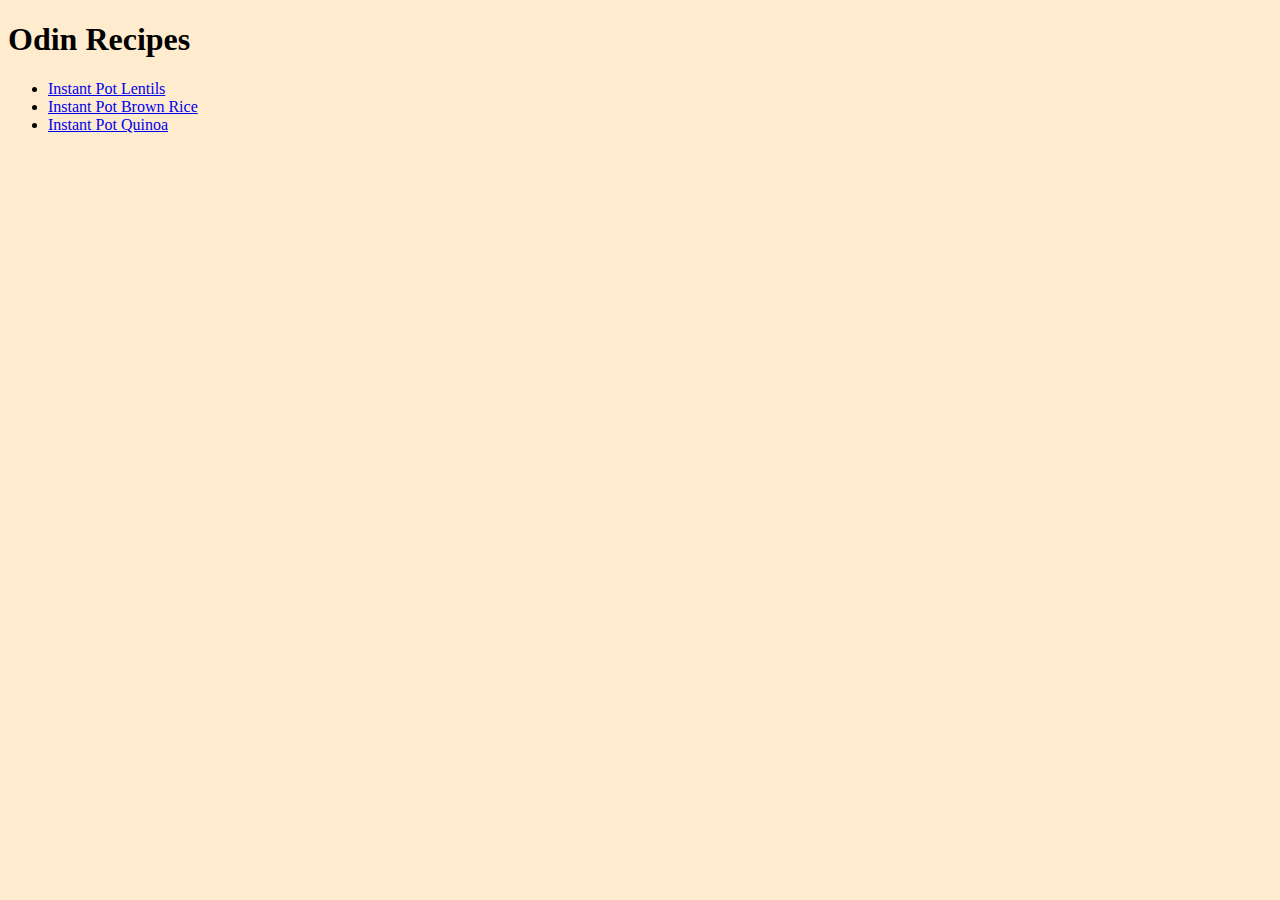
<file: index.html>
<!DOCTYPE html>
<html lang="en">
<head>
    <meta charset="UTF-8">
    <meta http-equiv="X-UA-Compatible" content="IE=edge">
    <meta name="viewport" content="width=device-width, initial-scale=1.0">
    <title>Document</title>
    <link rel="stylesheet" href="style.css" />
</head>
<body>
    <h1>Odin Recipes</h1>
    <ul>
        <li class="one"><a href="recipes/lentils.html">Instant Pot Lentils</a></li>
        <li class="one"><a href="recipes/brown-rice.html">Instant Pot Brown Rice</a></li>
        <li class="one"><a href="recipes/quinoa.html">Instant Pot Quinoa</a></li>
    </ul>
</body>
</html>
</file>
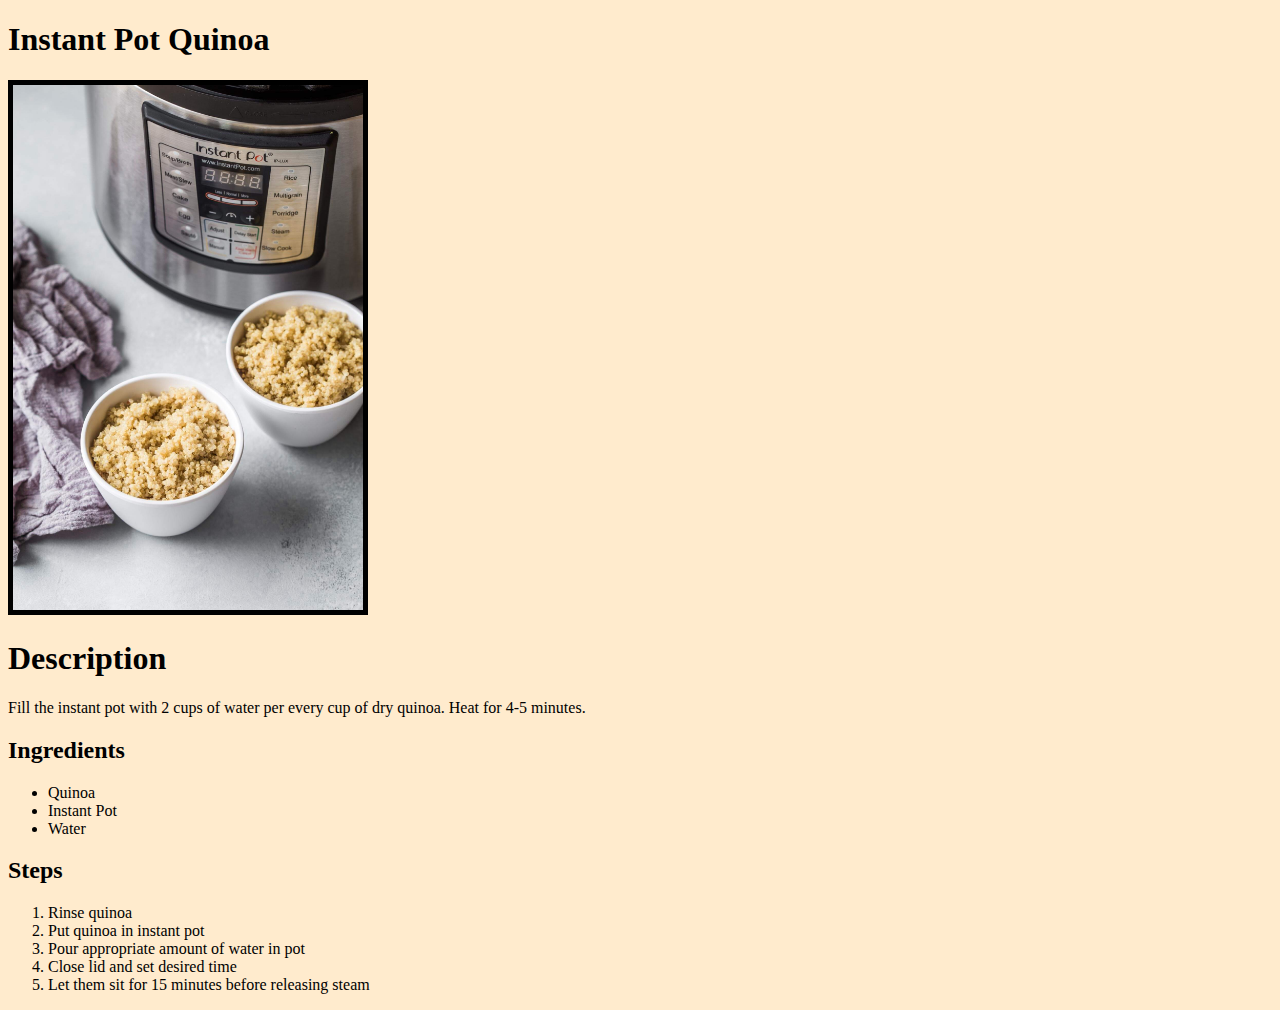
<file: recipes/quinoa.html>
<!DOCTYPE html>
<html lang="en">
<head>
    <meta charset="UTF-8">
    <meta http-equiv="X-UA-Compatible" content="IE=edge">
    <meta name="viewport" content="width=device-width, initial-scale=1.0">
    <title>Document</title>
    <link rel="stylesheet" href="../style.css" />
</head>
<body>
    <h1>Instant Pot Quinoa</h1>

<img src="../images/quinoa.jpg">

<h1>Description</h1>
<p>Fill the instant pot with 2 cups of water per every cup of dry quinoa. Heat for 4-5 minutes.</p>

<h2>Ingredients</h2>

<ul>
    <li>Quinoa</li>
    <li>Instant Pot</li>
    <li>Water</li>
</ul>

<h2>Steps</h2>

<ol>
    <li>Rinse quinoa</li>
    <li>Put quinoa in instant pot</li>
    <li>Pour appropriate amount of water in pot</li>
    <li>Close lid and set desired time</li>
    <li>Let them sit for 15 minutes before releasing steam</li>
</ol>
</body>
</html>
</file>
<file: style.css>
* {
    font-family:Impact;
    background-color: blanchedalmond;
}

li, a, p {
    font-family: Georgia, 'Times New Roman', Times, serif;
    font-size: 16px;
}

img {
    width: 350px;
    height:auto;
    border-color:black;
    border-width: thick;
    border-style:solid;
}
</file>
